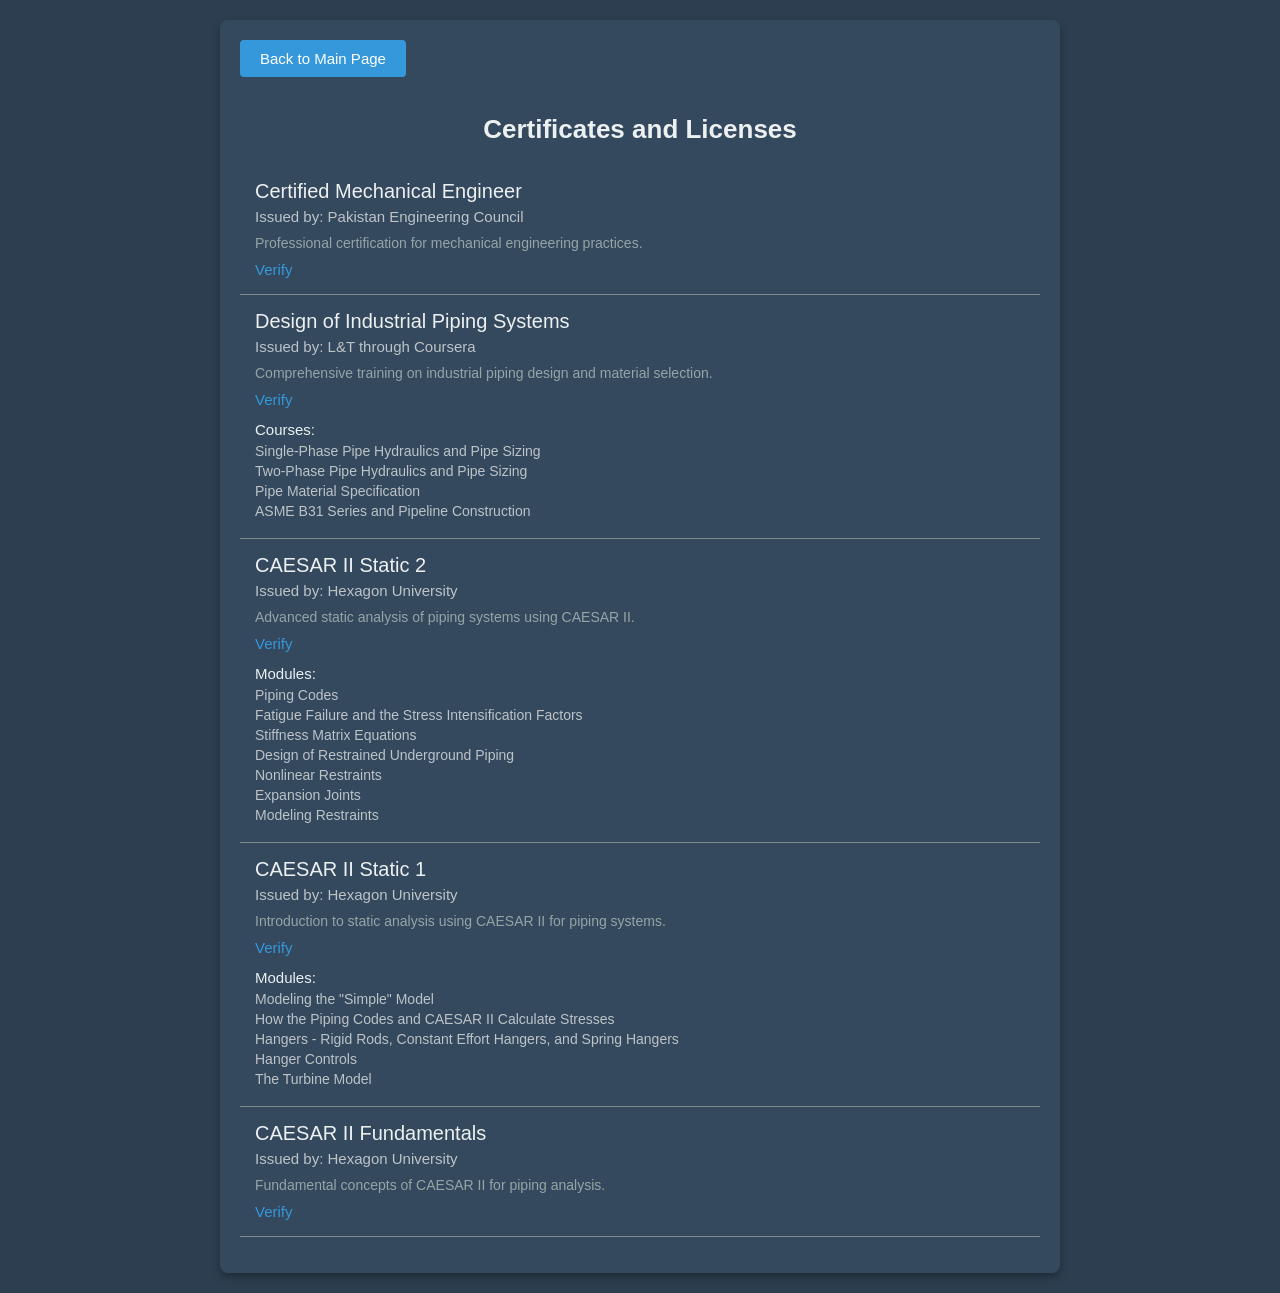
<file: certificates.html>
<!DOCTYPE html>
<html lang="en">
  <head>

	<!-- Google tag (gtag.js) -->
	<script async src="https://www.googletagmanager.com/gtag/js?id=G-TBC25386BG"></script>
	<script>
  		window.dataLayer = window.dataLayer || [];
  		function gtag(){dataLayer.push(arguments);}
  		gtag('js', new Date());

  		gtag('config', 'G-TBC25386BG');
	</script>

	<meta charset="utf-8">
	<meta name="viewport" content="width=device-width, initial-scale=0.5, shrink-to-fit=no">
	<title>Muneeb's Licences and Certificates</title>
	<meta name="description" content="'Here are some licences and certificates I hold in various fields.">
	<meta property="og:description" content="Muneeb Ullah's Licences and Certificates">
	<meta name="twitter:title" content="Muneeb Ullah's Licences and Certificates">
	<meta name="twitter:card" content="summary_large_image">
	<meta property="og:type" content="website">
	<meta property="og:image" content="/assets/img/gamedev-designer.jpg">
	<meta name="twitter:image" content="/assets/img/gamedev-designer.jpg">
	<meta name="twitter:description" content="Here are some licences and certificates I hold in various fields.">
	<meta name="twitter:site" content="@MuneebShaw">
	<meta name="twitter:creator" content="@MuneebShaw">
	<!-- LinkedIn Tags -->
	<meta property="article:author" content="https://www.linkedin.com/in/MuneebShaw">
	<!-- Schema.org structured data for Certificates Page -->
	<script type="application/ld+json">
	{
      "@context": "https://schema.org",
      "@type": "CollectionPage",
      "name": "Muneeb Ullah's Licences and Certificates",
      "url": "https://muneebullah.com/certificates.html",
      "description": "Professional licenses and certificates in mechanical engineering, piping systems, and simulation software",
      "mainEntity": {
        "@type": "Person",
        "name": "Muneeb Ullah",
        "url": "https://muneebullah.com"
      }
    }
	</script>
	
	<link rel="apple-touch-icon" type="image/png" sizes="180x180" href="/images/ME/icons8-solidworks-100.png">


    <link rel="shortcut icon" type="image/png" href="/images/ME/icons8-solidworks-100.png"/>
	<link rel="preconnect" href="https://fonts.gstatic.com">
    <link href="https://fonts.googleapis.com/css2?family=Cormorant:wght@300&display=swap" rel="stylesheet">

    <script type="text/javascript" async src="main.js"></script>

	<style>
		body {
			font-family: 'Roboto', sans-serif;
			background-color: #2c3e50;
			color: #ecf0f1;
			margin: 0;
			padding: 20px;
		}
		.container {
			max-width: 800px;
			margin: auto;
			background: #34495e;
			padding: 20px;
			border-radius: 8px;
			box-shadow: 0 4px 8px rgba(0, 0, 0, 0.3);
		}
		h1 {
			text-align: center;
			color: #ecf0f1;
			font-size: 26px;
			margin-bottom: 20px;
		}
		.certificate-list {
			list-style: none;
			padding: 0;
		}
		.certificate-item {
			padding: 15px;
			border-bottom: 1px solid #7f8c8d;
			display: flex;
			flex-direction: column;
		}
		.certificate-info {
			max-width: 100%;
		}
		.certificate-title {
			font-size: 20px;
			font-weight: 500;
			color: #ecf0f1;
		}
		.certificate-provider {
			font-size: 15px;
			color: #bdc3c7;
			margin-top: 5px;
		}
		.certificate-description {
			font-size: 14px;
			color: #95a5a6;
			margin: 10px 0;
		}
		.certificate-link {
			text-decoration: none;
			font-size: 15px;
			color: #3498db;
			margin-top: 5px;
		}
		.certificate-link:hover {
			color: #2980b9;
		}
		.back-button {
			display: inline-block;
			margin-bottom: 20px;
			padding: 10px 20px;
			font-size: 15px;
			color: #fff;
			background-color: #3498db;
			text-decoration: none;
			border-radius: 4px;
			transition: background-color 0.3s;
		}
		.back-button:hover {
			background-color: #2980b9;
		}
		.module-title {
			font-size: 15px;
			font-weight: 500;
			color: #ecf0f1;
			margin-top: 12px;
		}
		.module-list {
			margin: 5px 0 0;
			padding: 0;
			list-style: none;
		}
		.module-item {
			font-size: 14px;
			color: #bdc3c7;
			margin: 4px 0;
		}
	</style>

	</head>
	<body>


		<div class="container">
			<a href="index.html" class="back-button">Back to Main Page</a>

			<h1>Certificates and Licenses</h1>
			<ul class="certificate-list" id="certificateList">
				<li class="certificate-item">
					<div class="certificate-info">
						<div class="certificate-title">Certified Mechanical Engineer</div>
						<div class="certificate-provider">Issued by: Pakistan Engineering Council</div>
						<div class="certificate-description">Professional certification for mechanical engineering practices.</div>
						<a href="https://www.pec.org.pk/" class="certificate-link" target="_blank">Verify</a>
					</div>
				</li>
	
				<li class="certificate-item">
					<div class="certificate-info">
						<div class="certificate-title">Design of Industrial Piping Systems</div>
						<div class="certificate-provider">Issued by: L&T through Coursera</div>
						<div class="certificate-description">Comprehensive training on industrial piping design and material selection.</div>
						<a href="https://coursera.org/verify/specialization/D0I9Z1TLVH54" class="certificate-link" target="_blank">Verify</a>
						<div class="module-title">Courses:</div>
						<ul class="module-list">
							<li class="module-item">Single-Phase Pipe Hydraulics and Pipe Sizing</li>
							<li class="module-item">Two-Phase Pipe Hydraulics and Pipe Sizing</li>
							<li class="module-item">Pipe Material Specification</li>
							<li class="module-item">ASME B31 Series and Pipeline Construction</li>
						</ul>
					</div>
				</li>

				<li class="certificate-item">
					<div class="certificate-info">
						<div class="certificate-title">CAESAR II Static 2</div>
						<div class="certificate-provider">Issued by: Hexagon University</div>
						<div class="certificate-description">Advanced static analysis of piping systems using CAESAR II.</div>
						<a href="https://universityhexagonali.360learning.com/api/certification/8127898745818490" class="certificate-link" target="_blank">Verify</a>
						<div class="module-title">Modules:</div>
						<ul class="module-list">
							<li class="module-item">Piping Codes</li>
							<li class="module-item">Fatigue Failure and the Stress Intensification Factors</li>
							<li class="module-item">Stiffness Matrix Equations</li>
							<li class="module-item">Design of Restrained Underground Piping</li>
							<li class="module-item">Nonlinear Restraints</li>
							<li class="module-item">Expansion Joints</li>
							<li class="module-item">Modeling Restraints</li>
						</ul>
					</div>
				</li>
	
				<li class="certificate-item">
					<div class="certificate-info">
						<div class="certificate-title">CAESAR II Static 1</div>
						<div class="certificate-provider">Issued by: Hexagon University</div>
						<div class="certificate-description">Introduction to static analysis using CAESAR II for piping systems.</div>
						<a href="https://universityhexagonali.360learning.com/api/certification/2441307515026627" class="certificate-link" target="_blank">Verify</a>
						<div class="module-title">Modules:</div>
						<ul class="module-list">
							<li class="module-item">Modeling the "Simple" Model</li>
							<li class="module-item">How the Piping Codes and CAESAR II Calculate Stresses</li>
							<li class="module-item">Hangers - Rigid Rods, Constant Effort Hangers, and Spring Hangers</li>
							<li class="module-item">Hanger Controls</li>
							<li class="module-item">The Turbine Model</li>
						</ul>
					</div>
				</li>
	
				<li class="certificate-item">
					<div class="certificate-info">
						<div class="certificate-title">CAESAR II Fundamentals</div>
						<div class="certificate-provider">Issued by: Hexagon University</div>
						<div class="certificate-description">Fundamental concepts of CAESAR II for piping analysis.</div>
						<a href="https://universityhexagonali.360learning.com/api/certification/1521946266327383" class="certificate-link" target="_blank">Verify</a>
					</div>
				</li>
			</ul>

		</div>
	</body>
</html>
</file>
